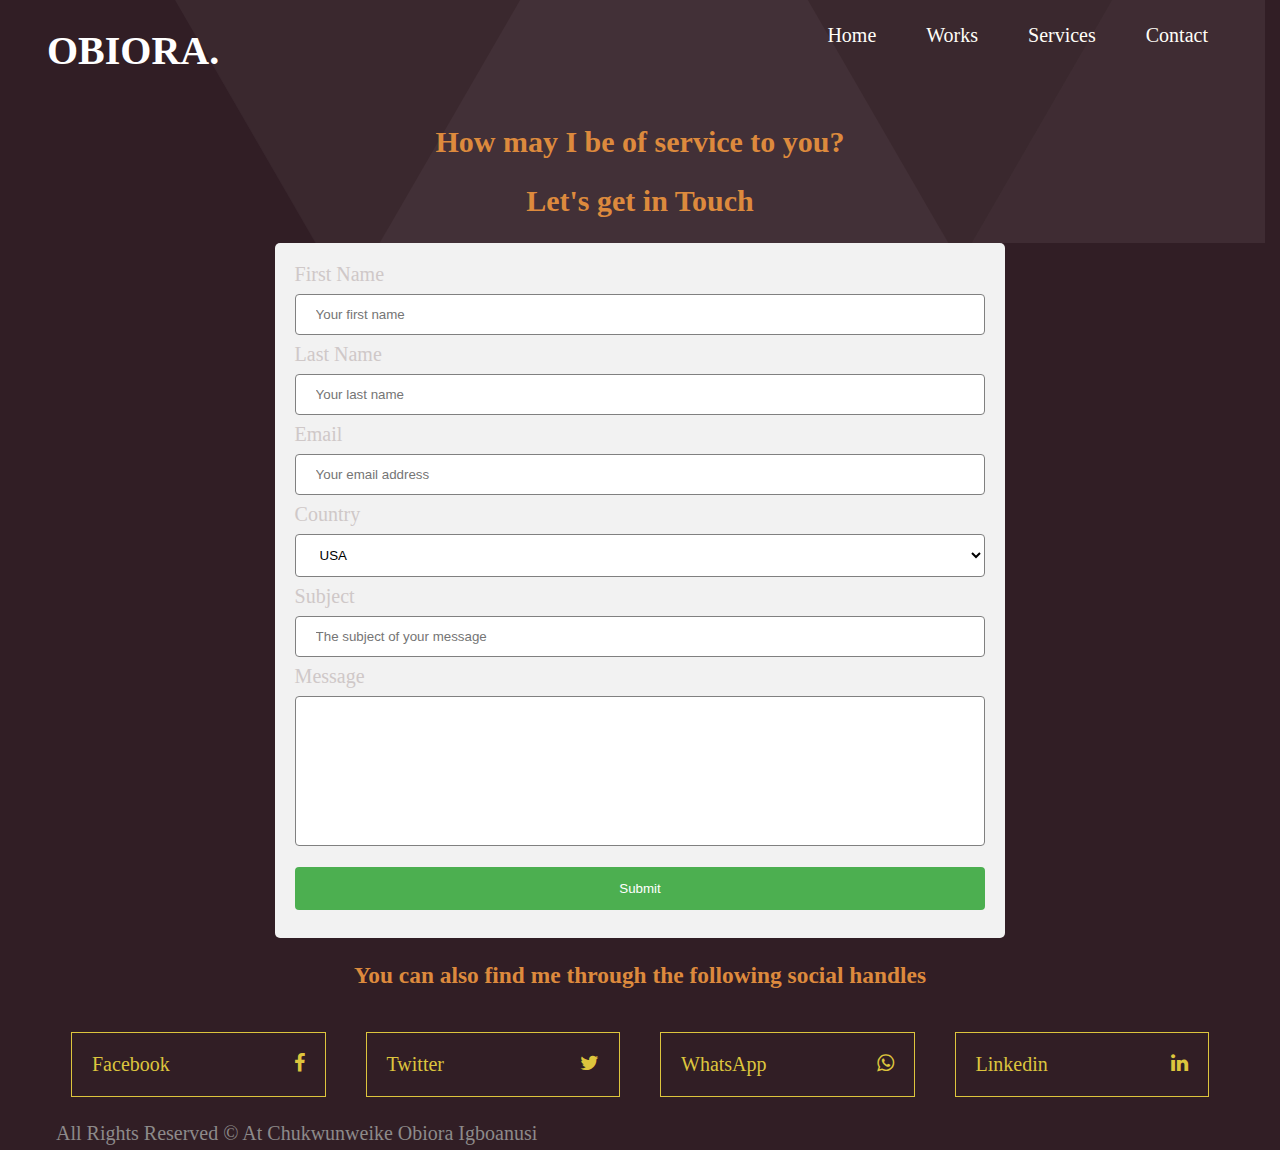
<file: contact.html>
<!DOCTYPE html>
<html lang="en">
<head>
	<meta charset="utf-8">
	<meta name="viewport" content="width=device-width, initial-scale=1, shrink-to-fit=no">
	<title>Obiora Igboanusi's website| Creative Web developer</title>
	<link rel="stylesheet" type="text/css" href="style.css">
	<link rel="stylesheet" href="https://cdnjs.cloudflare.com/ajax/libs/font-awesome/4.7.0/css/font-awesome.min.css">
</head>
<body>
<header>
	<nav>
		<div class="nav-item">
			<a href="index.html"><h1>OBIORA.</h1></a>
			<div id="hambgr" class="mobileonly">
				<a href="#main-menu"
				id="main-menu-toggle"
				class="menu-toggle">
				<span class="fa fa-bars" style="color: aliceblue;"></span>
				</a>
			</div>
			<div id="main-menu" class="main-menu">
				<a href="#main-menu-toggle"
					 id="main-menu-close"
					 class="menu-close">         
					<span class="fa fa-close">Close</span>
					<span id="desktoponly" class="fa fa-close"></span>
				</a>
				<ul>
					<li><a href="index.html">Home</a></li>
					<li><a href="works.html">Works</a></li>
					<li><a href="services.html">Services</a></li>
					<!-- <li><a href="about.html">About</a></li> -->
					<li><a href="contact.html">Contact</a></li>
				</ul>
			</div>
		</div>
	</nav>
	<a href="#main-menu-toggle"
			 class="backdrop"
			 tabindex="-1">
	</a>
	<div id="headerinvite_contact">
			<div><h2> How may I be of service to you?</h2>
			<h2>Let's get in Touch</h2>
		</div>
	</header>
	<section  id="maincontainer">
		<div class="form">
			<form action="#">
				<label for="fname">First Name</label>
				<input type="text" name="fname" placeholder="Your first name">
				<label for="lname">Last Name</label>
				<input type="text" name="lname" placeholder="Your last name">
				<label for="lname">Email</label>
				<input type="text" name="email" placeholder="Your email address">
				<label for="country">Country</label>
				<select>
					<option value="usa">USA</option>
					<option value="nigeria">Nigeria</option>
					<option value="canada">Canada</option>
					<option value="mexico">Mexico</option>
				</select>
				<label>Subject</label>
				<input type="text" name="message" placeholder="The subject of your message">
				<label for="message">Message</label>
				<textarea></textarea>
				<input type="submit" name="submit">
			</form>
		</div>		
	</section>
	<footer>
		<div>
			<h3 id="followme">You can also find me through the following social  handles</h3>
			
		<div class="container buttonfolder">
			<a href="#" class="fillwidth button">Facebook <i class="fa fa-facebook"></i></a>
			<a href="#" class="fillwidth button">Twitter <i class="fa fa-twitter"></i></a>
			<a href="#" class="fillwidth button">WhatsApp<i class="fa fa-whatsapp"></i></a>
			<a href="#" class="fillwidth button">Linkedin<i class="fa fa-linkedin"></i></a>
		</div>
		<div class="container copyright">
			All rights reserved © At Chukwunweike Obiora Igboanusi
		</div>
	</footer>
</body>
</html>
</file>
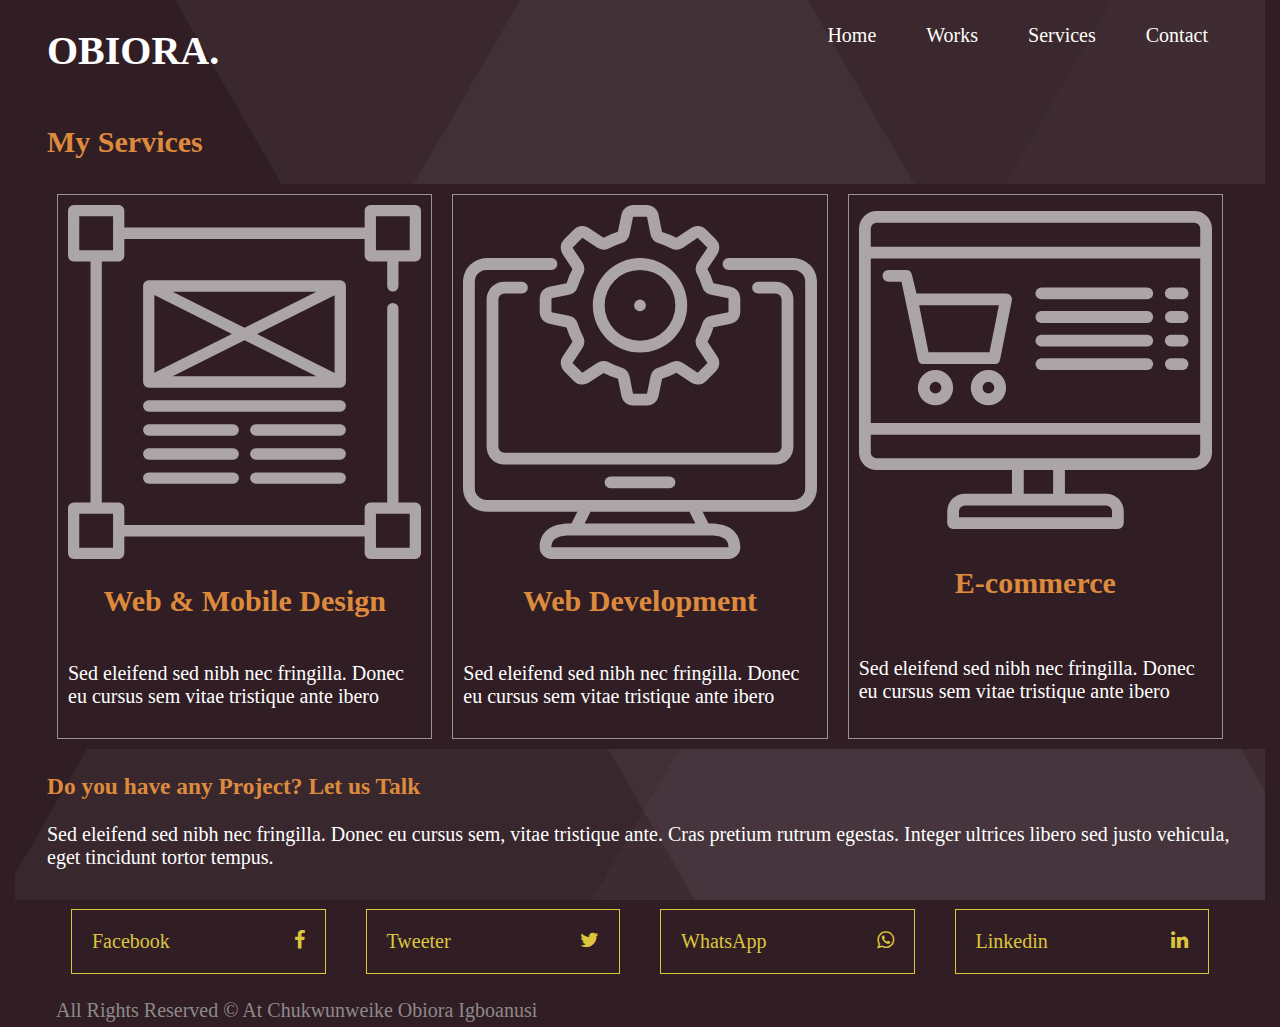
<file: services.html>
<!DOCTYPE html>
<html lang="en">
<head>
	<meta charset="utf-8">
	<meta name="viewport" content="width=device-width, initial-scale=1, shrink-to-fit=no">
	<title>Obiora Igboanusi's website| Creative Web developer</title>
	<link rel="stylesheet" type="text/css" href="style.css">
	<link rel="stylesheet" href="https://cdnjs.cloudflare.com/ajax/libs/font-awesome/4.7.0/css/font-awesome.min.css">
</head>
<body>
<header>
	<nav>
		<div class="nav-item">
			<a href="index.html"><h1>OBIORA.</h1></a>
			<div id="hambgr" class="mobileonly">
				<a href="#main-menu"
				id="main-menu-toggle"
				class="menu-toggle">
				<span class="fa fa-bars" style="color: aliceblue;"></span>
				</a>
			</div>
			<div id="main-menu" class="main-menu">
				<a href="#main-menu-toggle"
					 id="main-menu-close"
					 class="menu-close">         
					<span class="fa fa-close">Close</span>
					<span id="desktoponly" class="fa fa-close"></span>
				</a>
				<ul>
					<li><a href="index.html">Home</a></li>
					<li><a href="works.html">Works</a></li>
					<li><a href="services.html">Services</a></li>
					<!-- <li><a href="about.html">About</a></li> -->
					<li><a href="contact.html">Contact</a></li>
				</ul>
			</div>
		</div>
	</nav>
	<a href="#main-menu-toggle"
			 class="backdrop"
			 tabindex="-1"></a>
		<div id="headerinvite" class="adj">
			<h2>My Services</h2>
		</div>
	</header>
	<section>
		<div id="myservices">
			<!-- <h2 style="text-align: left; color: white; text-align: left;">My Services</h2> -->
			<div id="table">
				<div class="tableclass">
					<img src="images/weblogo.svg" align="center;">
					 <h2 style="text-align: center;">Web & Mobile Design</h2>
					 <p>Sed eleifend sed nibh nec fringilla. Donec eu cursus sem vitae tristique ante ibero</p>
				</div>
				<div class="tableclass">
					<img src="images/weblogo2.svg" align="center">
					 <h2 style="text-align: center;">Web Development</h2>
					 <p>Sed eleifend sed nibh nec fringilla. Donec eu cursus sem vitae tristique ante ibero</p>
				</div>
				<div class="tableclass">
					<img src="images/weblogo3.svg" align="center">
					<h2 style="text-align: center;"> E-commerce</h2>
					<p>Sed eleifend sed nibh nec fringilla. Donec eu cursus sem vitae tristique ante ibero</p>
				</div>
			</div>			
		</div>
	</section>
	<footer>
		<div class="adj">
			<h3>Do you have any Project? Let us Talk</h3>
			<p>Sed eleifend sed nibh nec fringilla. Donec eu cursus sem, vitae tristique ante. Cras pretium rutrum egestas. Integer ultrices libero sed justo vehicula, eget tincidunt tortor tempus.</p>
		</div>
		<div class="container buttonfolder">
			<a href="#" class="fillwidth button">Facebook <i class="fa fa-facebook"></i></a>
			<a href="#" class="fillwidth button">Tweeter <i class="fa fa-twitter"></i></a>
			<a href="#" class="fillwidth button">WhatsApp<i class="fa fa-whatsapp"></i></a>
			<a href="#" class="fillwidth button">Linkedin<i class="fa fa-linkedin"></i></a>
		</div>
		<div class="container copyright">
			All rights reserved © At Chukwunweike Obiora Igboanusi
		</div>
	</footer>
</body>
</html>
</file>
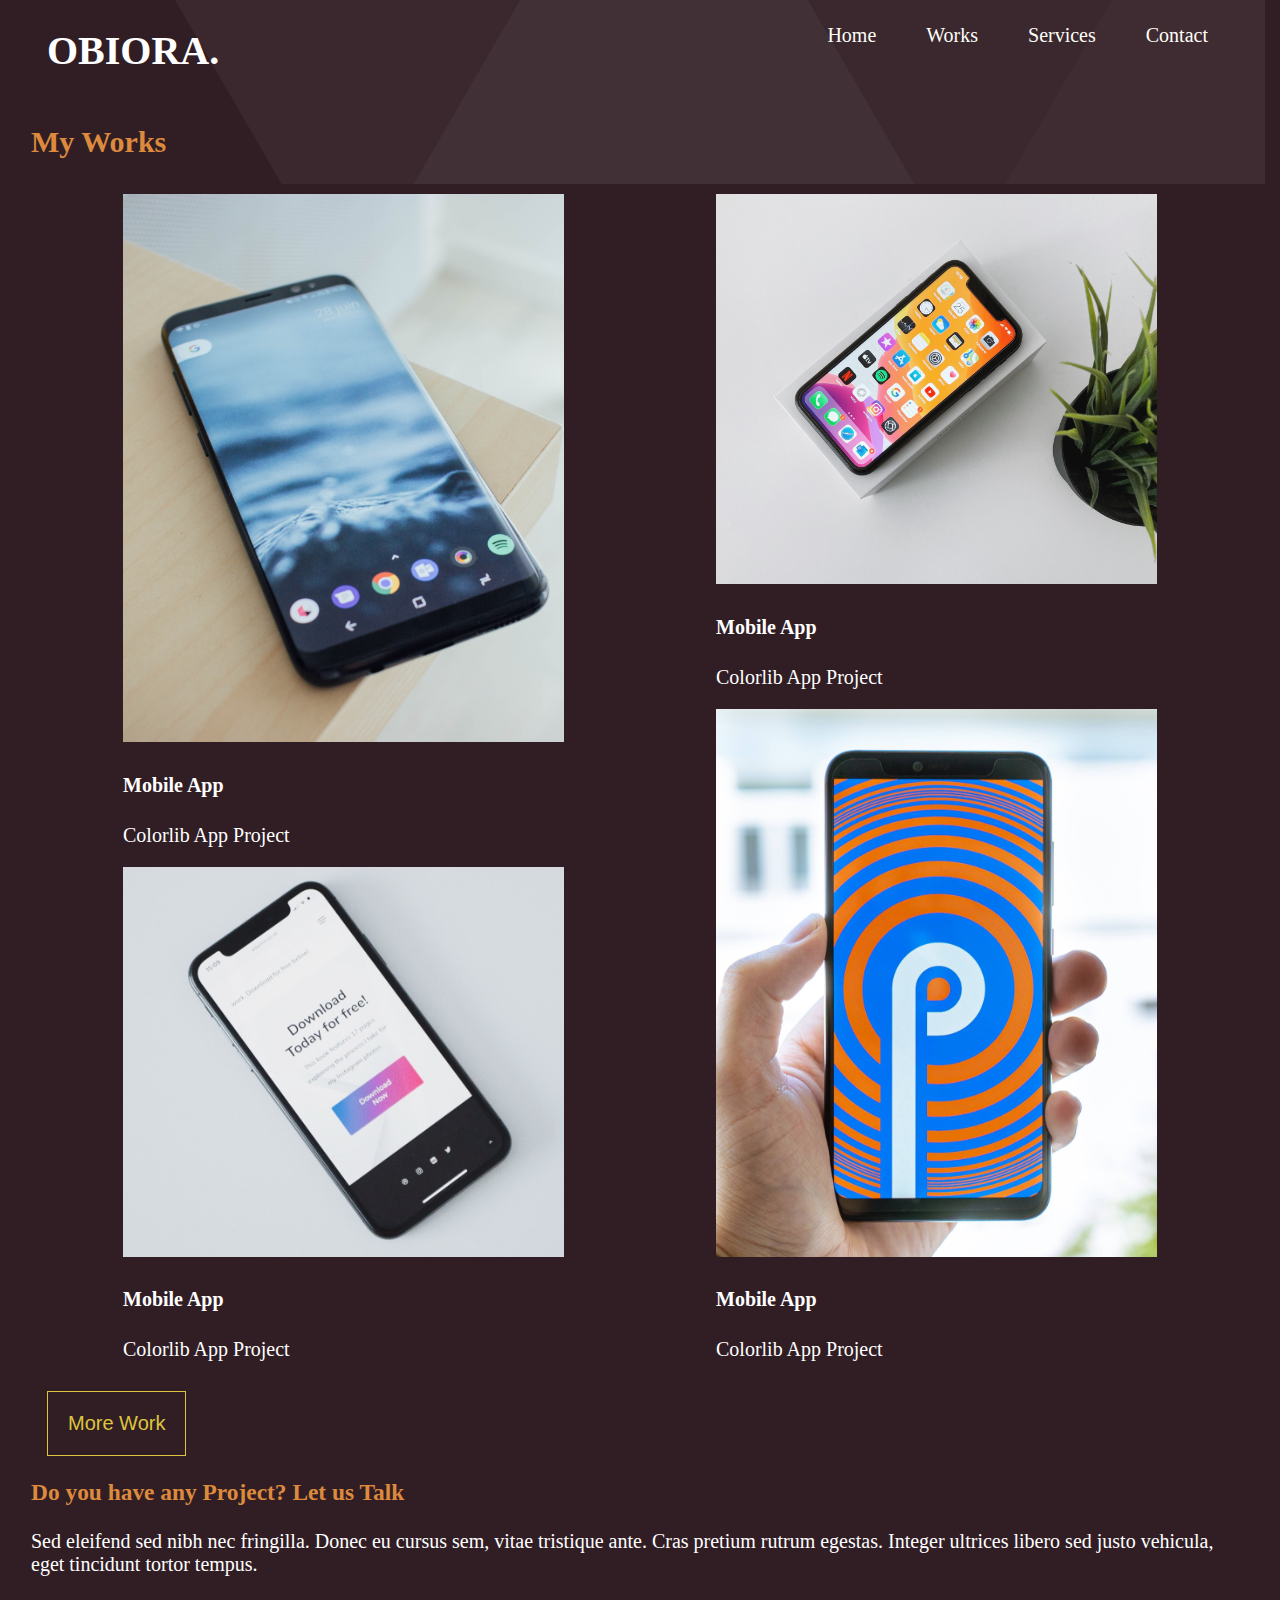
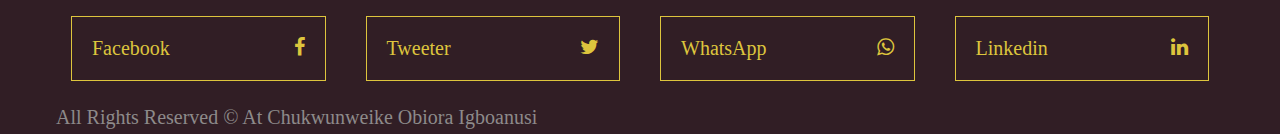
<file: works.html>
<!DOCTYPE html>
<html>
<head lang="en">
	<meta charset="utf-8">
	<meta name="viewport" content="width=device-width, initial-scale=1, shrink-to-fit=no">
	<title>Obiora Igboanusi's website| Creative Web developer</title>
	<link rel="stylesheet" type="text/css" href="style.css">
	<link rel="stylesheet" href="https://cdnjs.cloudflare.com/ajax/libs/font-awesome/4.7.0/css/font-awesome.min.css">
</head>
<body>
<header>
	<nav>
		<div class="nav-item">
			<a href="index.html"><h1>OBIORA.</h1></a>
			<div id="hambgr" class="mobileonly">
				<a href="#main-menu"
				id="main-menu-toggle"
				class="menu-toggle">
				<span class="fa fa-bars" style="color: aliceblue;"></span>
				</a>
			</div>
			<div id="main-menu" class="main-menu">
				<a href="#main-menu-toggle"
					 id="main-menu-close"
					 class="menu-close">         
					<span class="fa fa-close">Close</span>
					<span id="desktoponly" class="fa fa-close"></span>
				</a>
				<ul>
					<li><a href="index.html">Home</a></li>
					<li><a href="works.html">Works</a></li>
					<li><a href="services.html">Services</a></li>
					<!-- <li><a href="about.html">About</a></li> -->
					<li><a href="contact.html">Contact</a></li>
				</ul>
			</div>
		</div>
	</nav>
	<a href="#main-menu-toggle"
			 class="backdrop"
			 tabindex="-1">
	</a>
		<div id="headerinvite">
			<h2>My Works</h2>
		</div>
	</header>
	<section>
		<div id="myworks" class="container">
			<div id="myworksmain">
				<div class="myworkstable">
					<div>
						<img src="images/1.png" class="img-responsive">
						<h4>Mobile App</h4><p>Colorlib App Project</p>
					</div>
					<div>
						<img src="images/2.png" class="img-responsive">
						<h4>Mobile App</h4><p>Colorlib App Project</p>
					</div>
				</div>
				<div class="myworkstable">
					<div>
						<img src="images/3.png" class="img-responsive">
						<h4>Mobile App</h4><p>Colorlib App Project</p>
					</div>
					<div>
						<img src="images/4.png" class="img-responsive">
						<h4>Mobile App</h4><p>Colorlib App Project</p>
					</div>
				</div>

			</div>
			<a href="#"><button>More Work</button></a>
		</div>
	</section>
	<footer>
		<div>
			<h3>Do you have any Project? Let us Talk</h3>
			<p>Sed eleifend sed nibh nec fringilla. Donec eu cursus sem, vitae tristique ante. Cras pretium rutrum egestas. Integer ultrices libero sed justo vehicula, eget tincidunt tortor tempus.</p>
		</div>
		<div class="container buttonfolder">
			<a href="#" class="fillwidth button">Facebook <i class="fa fa-facebook"></i></a>
			<a href="#" class="fillwidth button">Tweeter <i class="fa fa-twitter"></i></a>
			<a href="#" class="fillwidth button">WhatsApp<i class="fa fa-whatsapp"></i></a>
			<a href="#" class="fillwidth button">Linkedin<i class="fa fa-linkedin"></i></a>
		</div>
		<div class="container copyright">
			All rights reserved © At Chukwunweike Obiora Igboanusi
		</div>
	</footer>
</body>
</html>
</file>
<file: style.css>
body{
	margin: 0;
	padding: 0;
	background-color: #311e25;
	font-size: 20px;
	text-align: left;
}
*{
	box-sizing: border-box;
}
#myphoto{
	width: 50%;
	height: auto;
}
#myphoto img{
	width: 100%;
	height: auto;
}
	label{
		color: #cfc8c8;
	}

	a{
		text-decoration: none;
		color: gold;
		display: block;
	}
	ul{
		list-style-type: none;
		overflow: hidden;
	}
	li{
		display: inline-block;
		margin: 0;
		padding: 10px;
		text-decoration: none;
		text-align: center;
	}
	p, h4, h5, h6, h1{
		color: white;
	}
	strong, h2, h3, span{
		color: rgb(221, 138, 61);
	}
	footer button {
		color: white;
		background-color: transparent;
		font-size: 20px;
		border: 1px solid #7a5444;
		box-sizing: border-box;
	}
	h2, h2{
		font-size: 30px;
	}
	button, .button {
		border: 0.1px solid rgb(221, 197, 61);
		padding: 20px;
		background-color: transparent;
		color: rgb(221, 197, 61);
		font-size: 20px;
		box-sizing: border-box;
	}
	.container{
		width: 100%;
		height: auto;
		display: flex;
		flex-wrap: wrap;
		box-sizing: border-box;
		padding-right: 1em;
		padding-left: 1em;
	}
	.container-item{
		width: 100%;
		height: auto;
		display: flex;
	}
	.tableclass{
		border: 1px solid rgb(153, 147, 147);
		display: flex;
		flex-direction:column; 
		justify-content: space-around;
		padding: 10px;
		flex-basis: 10%;
		margin-bottom: 10px;
		box-sizing: border-box;
	}
	.img-responsive{
		height: auto;
		width: 100%;
		box-sizing: border-box;
	}
	#myworks{
		flex-direction: column;
	}
	#buttonfolder a{
	margin-bottom: 1rem;
	}
	#buttonfolder{
		width: 100%;
	}
	.fillwidth{
		display: flex;
		flex: 1;
		box-sizing: border-box;
		justify-content: space-between;
		flex-direction: row;
		margin: 1em;
	}
	#letstalk{
		border: 0.5px solid white;
		padding: 20px;
	}
	input[type=text], select, textarea{
			width: 100%;
			padding: 12px 20px;
			margin: 8px 0;
			display: inline-block;
			border: 1px solid gray;
			border-radius: 4px;
			box-sizing: border-box;
			background-color: white;
			color: black;
	}
	input[type=submit] {
			width: 100%;
			background-color: #4CAF50;
			color: white;
			padding: 14px 20px;
			margin: 8px 0;
			border: none;
			border-radius: 4px;
			cursor: pointer;
	}
	
	input[type=submit]:hover {
			background-color: #45a049;
	}
	textarea{
		height: 150px;
		font-size: 16px;
			resize: none;
	}
	.form {
			width: 100%;
			display: flex;
			align-items: center;
			justify-content: center;
	}
	nav,section, #myworks, #myservices,footer, header, .adj {
		padding-left: 1rem;
		padding-right: 1rem;
	}
	#followme{
		text-align: center;
	}
	
	.nav-item{
		display: flex;
		flex-direction: row;
		justify-content: space-between;
	}
	#mobileonly, .mobileonly{
		display: inline-block;
		color: #504139 ;
	}
	.desktoponly, #desktoponly, #navkontakt{
		display: none;
	}
	header,footer{
		background-image: url('/images/banner.png');
		background-repeat: no-repeat;
		background-attachment: fixed;  
		background-size: cover;
		}
@media screen and (min-width: 562px){
	/* nav{
		flex-direction: row;
		justify-content: space-between;
	} */
}
@media screen and (max-width: 800px){
#myphoto img{
	width: 100%;
	height: auto;
	display: none;
	}
}
	/* Button styling */
.menu-toggle {
  display: inline-block;
  padding: .75em 15px;
  line-height: 1em;
  font-size: 1em;
  color: #333;
}

.menu-toggle:hover,
.menu-toggle:focus {
  color: #c00;
}
ul{
  display: flex;
  flex-direction: column;
}
/*
 Default styles + Mobile first
 Offscreen menu style
*/
.main-menu {
  position: absolute;
  display: none;
  right: 0px;
  top: 0px;
	height: auto;
	z-index: 999;
}

.main-menu ul {
  list-style: none;
  margin: 0;
  padding: 2.5em 0 0;
  /* Hide shadow w/ -8px while 'closed' */
  min-height: auto;
  width: 200px;
  background: #504139;
}

.main-menu a {
  display: block;
  padding: .75em 15px;
  line-height: 1em;
  font-size: 1em;
  color: #fff;
  text-decoration: none;
  /* border-bottom: 1px solid #383838; */
}
.main-menu a:hover,
.main-menu a:focus {
  background: gray;
  text-decoration: underline;
}

.main-menu .menu-close {
  position: absolute;
  /* right: 0px; */
  /* top: 0px; */
}

/*
 On small devices, allow it to toggle...
*/
/*
 :target for non-JavaScript
 [aria-expanded] will be used if/when JavaScript is added to improve interaction, though it's completely optional.
*/
.main-menu:target{
  display: block;
  /* left: 0; */
}

.main-menu:target .menu-close{
  z-index: 1001;
}

.main-menu:target ul{
  position: relative;
  z-index: 1000;
}

/* 
 We could us `.main-menu:target:after`, but
 it wouldn't be clickable.
*/
.main-menu:target + .backdrop{
  /* position: absolute; */
  display: block;  
  /* left: 0; */
  /* top: 0; */
  width: auto;
  height: auto;
  z-index: 998;
  background: #000;
  background: rgba(0,0,0,.85);
  cursor: default;
}

@supports (position: fixed) {
  .main-menu,
  .main-menu:target + .backdrop{
    position: fixed;
  }
}

/*
 Larger screen styling
 Horizontal menu
*/
@media screen and (min-width: 800px) {
  .menu-toggle,
  .main-menu .menu-close {
    display: none;
  }
  
  /* Undo positioning of off-canvas menu */
  .main-menu {
    position: relative;
		right: 0px;
    top: 0px;
		/* height: auto; */
    display: inline-block;
  }
  
  .main-menu ul {
    display: flex;
    justify-content: space-evenly;
    width: 100%;
    align-items: center;
    background-color: inherit;
    /* Undo off-canvas styling */
    padding: 0;
    height: auto;
    display: flex;
		flex-direction: row;
  }  
  
  .main-menu a {
    color: #fffef8;
    text-align: center;
  }
  
  .main-menu a:hover,
  .main-menu a:focus {
    background: none; /* Remove background from off-canvas styling */
    color: #c00;
  }
  
}
@media screen and (min-width: 475px){
	#headerinvite{
		display: flex;
		flex-direction: row;
		text-decoration: none;
		align-items: center;
		justify-content: space-between;
	}
	#myservices{
		display: flex;
		flex-direction: column;
	}
	#creativediv {
		display: flex;
		flex-direction: column;
	}
	footer {
		display: flex;
		flex-direction: column;
		justify-content: space-around;
	}
	#buttonfolder{
		display: flex;
		flex-direction: row;
		justify-content: space-around;
	}
	#maincontainer{
		display: flex;
		flex-direction: column;
		justify-content: space-around
	}
	#headerinvite_contact{
		display: flex;
		flex-direction: column;
		align-items: center;
		text-align: center;
		justify-content: space-around;
	}
	#headerinviteabout{
		display: flex;
		flex-direction: row;
		justify-content: none;
	}
	#table{
		display: flex;
	/*	flex-direction: row;*/
		justify-content: space-around;
		flex-wrap: wrap;
	}
	.tableclass{
		display: flex;
		justify-content: space-around;
		flex:1;
		margin: .5em;
	}
	#myworksmain{
		display: flex;
		flex-direction: row;
		justify-content: space-around;
	}
	.myworkstable{
		margin: .5em;
	}
	.buttonfolder{
		display: flex;
		flex-direction: row;
		justify-content: space-around;
	}
	.fillwidth{
		flex: 1;
		box-sizing: border-box;
		justify-content: space-between;
		flex-direction: row;
	}
}
@media screen and (min-width: 494px){
	#tbl1, #tbl2{
		flex-basis: 40%;
	}
	#tbl3{
		flex-basis: 90%;
	}
}
@media screen and (min-width: 700px){
	#table{
		flex-direction: row;
	}
	#tbl1, #tbl2, #tbl3{
		flex: 1;
	}
	form{
		border-radius: 5px;
    background-color: #f2f2f2;
    padding: 20px;
		width: 60%;
	}
}
@media screen and (min-width: 1250px){
	body{
		width: 1250px;
		margin-right: auto;
		margin-left: auto;
	}
}

.copyright{
	text-transform: capitalize;
	color: rgb(141, 138, 138);
	margin: 5px;
}
</file>
